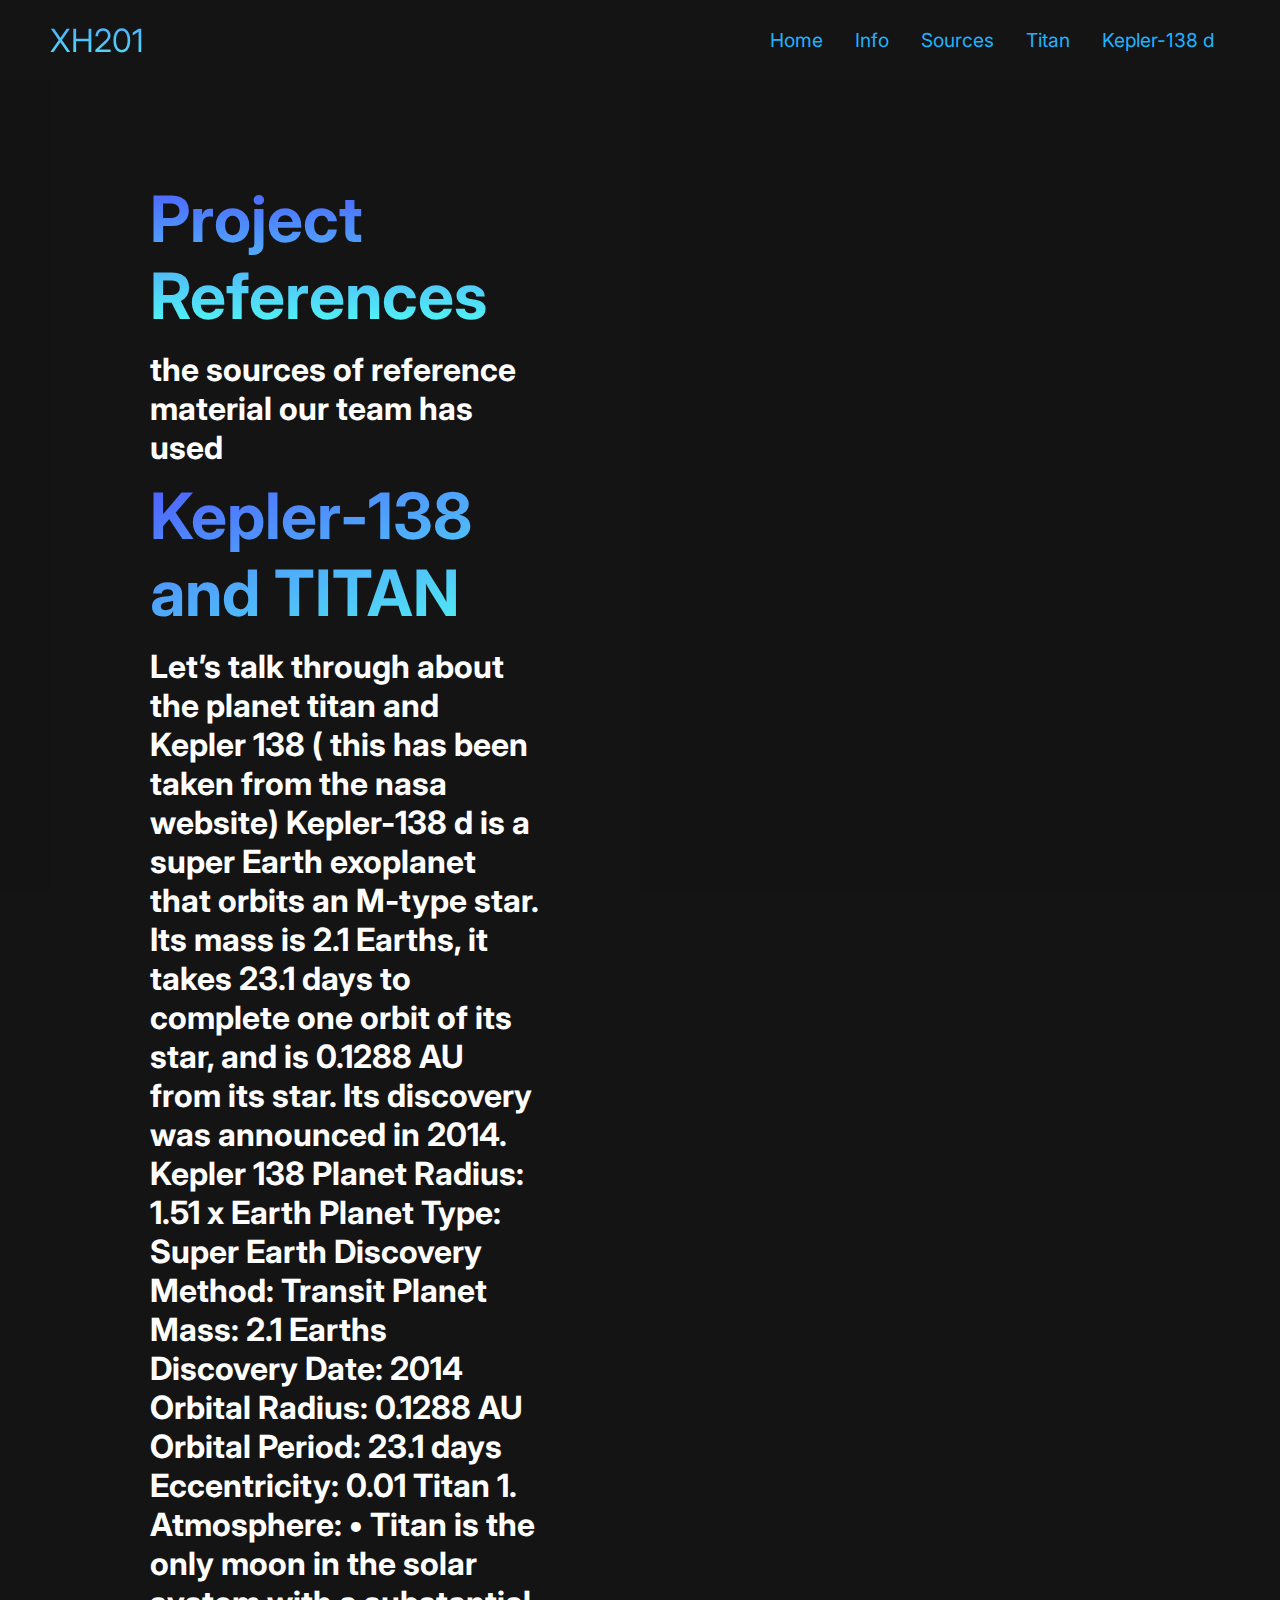
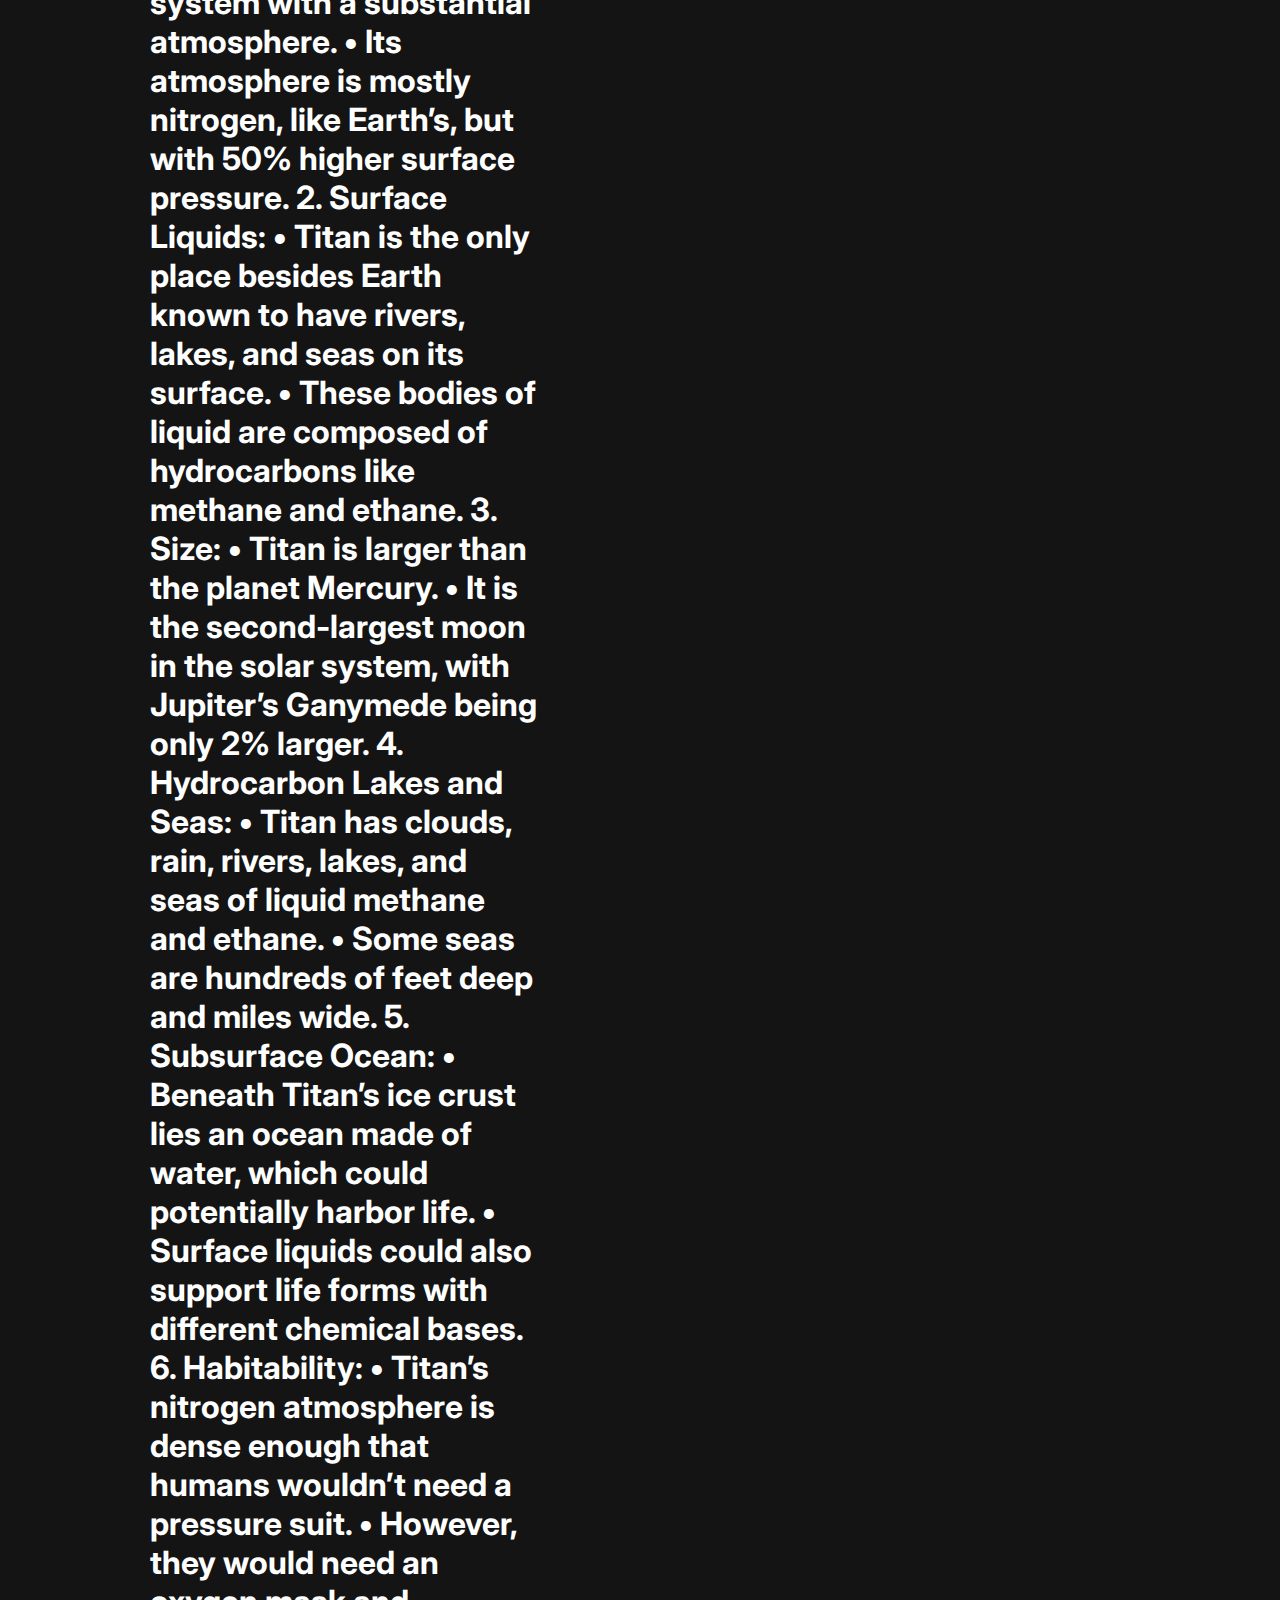
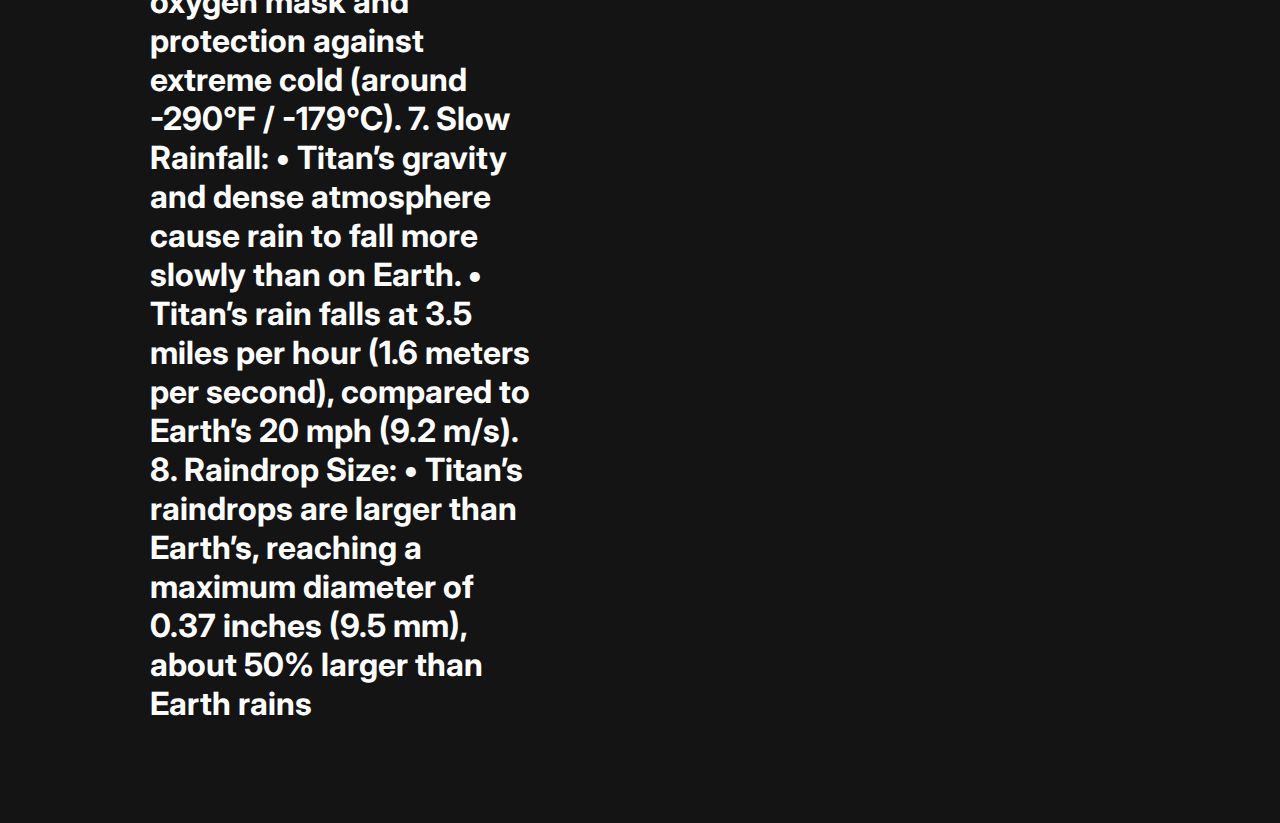
<file: sources.html>
<!DOCTYPE html>
<html lang="en">
<head>
  <link rel="preconnect" href="https://fonts.googleapis.com">
  <link rel="preconnect" href="https://fonts.gstatic.com" crossorigin>
  <link href="https://fonts.googleapis.com/css2?family=Inter:ital,opsz,wght@0,14..32,100..900;1,14..32,100..900&display=swap" rel="stylesheet">
  <meta charset="UTF-8" />
  <meta name="viewport" content="width=device-width, initial-scale=1.0" />
  <script>script.js</script>
  <title>Project - Planet XH²01 -Homepage</title>
  <link rel="stylesheet" href="styles.css" />
  <link href="https://fonts.googleapis.com/css2?family=Kumbh+Sans:wght@400;700&display=swap" rel="stylesheet" />
</head>
  <body>
    <nav class="navbar">
      <div class="navbar__container">
        <a href="/" id="navbar__logo"><i class=""></i>XH201</a>
        <div class="navbar__toggle" id="mobile-menu">
          <span class="bar"></span> <span class="bar"></span>
          <span class="bar"></span>
        </div>
        <ul class="navbar__menu">
          <li class="navbar__item">
            <a href="/" class="navbar__links">Home</a>
          </li>
          <li class="navbar__item">
            <a href="/tech" class="navbar__links">Info</a>
          </li>
          <li class="navbar__item">
            <a href="/products" class="navbar__links">Sources</a>
          </li>
          <li class="navbar__item">
            <a href="https://science.nasa.gov/saturn/moons/titan/" class="navbar__links">Titan</a>
          <li class="navbar__item">
            <a href="https://science.nasa.gov/exoplanet-catalog/kepler-138-d/" class="navbar__links">Kepler-138 d</a>
          </li>
        </ul>
      </div>
    </nav>
    <div class="main">
      <div class="main__container">
        <div class="main__content">
          <h1>Project References</h1>
          <p>the sources of reference material our team has used</p>
          <h2>Kepler-138 and TITAN</h2>

          <p>Let’s talk through about the planet titan and Kepler 138 ( this has been taken from the nasa website)


          Kepler-138 d is a super Earth exoplanet that orbits an M-type star. Its mass is 2.1 Earths, it takes 23.1 days to complete one orbit of its star, and is 0.1288 AU from its star. Its discovery was announced in 2014.

          Kepler 138

          Planet Radius: 
          1.51 x Earth
          Planet Type: 
              Super Earth
          Discovery Method: 
              Transit 
          Planet Mass: 
          2.1 Earths
          Discovery Date: 
          2014
          Orbital Radius: 
          0.1288 AU
          Orbital Period: 
          23.1 days
          Eccentricity: 
          0.01


          Titan

            1.	Atmosphere:
            •	Titan is the only moon in the solar system with a substantial atmosphere.
            •	Its atmosphere is mostly nitrogen, like Earth’s, but with 50% higher surface pressure.
            2.	Surface Liquids:
            •	Titan is the only place besides Earth known to have rivers, lakes, and seas on its surface.
            •	These bodies of liquid are composed of hydrocarbons like methane and ethane.
            3.	Size:
            •	Titan is larger than the planet Mercury.
            •	It is the second-largest moon in the solar system, with Jupiter’s Ganymede being only 2% larger.
            4.	Hydrocarbon Lakes and Seas:
            •	Titan has clouds, rain, rivers, lakes, and seas of liquid methane and ethane.
            •	Some seas are hundreds of feet deep and miles wide.
            5.	Subsurface Ocean:
            •	Beneath Titan’s ice crust lies an ocean made of water, which could potentially harbor life.
            •	Surface liquids could also support life forms with different chemical bases.
            6.	Habitability:
            •	Titan’s nitrogen atmosphere is dense enough that humans wouldn’t need a pressure suit.
            •	However, they would need an oxygen mask and protection against extreme cold (around -290°F / -179°C).
            7.	Slow Rainfall:
            •	Titan’s gravity and dense atmosphere cause rain to fall more slowly than on Earth.
            •	Titan’s rain falls at 3.5 miles per hour (1.6 meters per second), compared to Earth’s 20 mph (9.2 m/s).
            8.	Raindrop Size:
            •	Titan’s raindrops are larger than Earth’s, reaching a maximum diameter of 0.37 inches (9.5 mm), about 50% larger than Earth rains</p>
          
        </div>
    </div>
  </body>
</html>
</file>
<file: styles.css>
/* <uniquifier>: Use a unique and descriptive class name
	 <weight>: Use a value from 100 to 900 */

inter-uniquifier {
	font-family: "Inter", sans-serif;
	font-optical-sizing: auto;
	font-weight: 400;
	font-style: normal;
}

img {
		width: 390px;
		height: 370px;
}

* {
	box-sizing: border-box;
	margin: 0;
	padding: 0;
	font-family: 'Inter', sans-serif;
}

body {
	padding: 0;
	margin: 0;
	font-family: 'Inter', sans-serif;
	background-color: #141414;
}

.navbar {
	background: #141414; /* Corrected to a valid hex color */
	height: 80px; /* Set the height of the element */
	display: flex; /* Use flexbox for alignment */
	justify-content: center; /* Center content horizontally */
	align-items: center; /* Center content vertically */
	font-size: 1.2rem; /* Set font size for text inside the element */
	position: sticky; /* Make the element stick at the top when scrolling */
	top: 0; /* Ensure the element sticks to the top */
	z-index: 999; /* Ensure the element stays on top of other content */

}

.navbar__container {
	display: flex;
	justify-content: space-between;
	height: 80px;
	z-index: 1;
	width: 100%;
	max-width: 1300px;
	margin-right: auto;
	margin-left: auto;
	padding-right: 50px;
	padding-left: 50px;
}

#navbar__logo {
	background-color: #0f0d00;
	background-image: linear-gradient(to top, #51fff4 0%, #4d88ff 100%);
	background-size: 100%;
	background-clip: text;
	-webkit-background-clip: text;
	-moz-background-clip: text;
	-webkit-text-fill-color: transparent;
	-moz-text-fill-color: transparent;
	display: flex;
	align-items: center;
	cursor: pointer;
	text-decoration: none;
	font-size: 2rem;
}



.navbar__menu {
	display: flex;
	align-items: center;
	list-style: none;
	text-align: center;
}

.navbar__item {
	height: 80px;
}

.navbar__links {
	color: #1fb3ff;
	display: flex;
	align-items: center;
	justify-content: center;
	text-decoration: none;
	padding: 0 1rem;
	height: 100%;
}

.navbar__btn {
	display: flex;
	justify-content: center;
	align-items: center;
	padding: 0 1rem;
	width: 100%;
}

.button {
	display: flex;
	justify-content: center;
	align-items: center;
	text-decoration: none;
	padding: 10px 20px;
	height: 100%;
	width: 100%;
	border: none;
	outline: none;
	border-radius: 4px;
	background: #f77062;
	color: #fff;
}

.button:hover {
	background: #51fff4;
	transition: all 0.3s ease;
}

.navbar__links:hover {
	color: #f77062;
	transition: all 0.3s ease;
}

@media screen and (max-width: 960px) {
	.navbar__container {
		display: flex;
		justify-content: space-between;
		height: 80px;
		z-index: 1;
		width: 100%;
		max-width: 1300px;
		padding: 0;
	}

	.navbar__menu {
		display: grid;
		grid-template-columns: auto;
		margin: 0;
		width: 100%;
		position: absolute;
		top: -1000px;
		opacity: 1;
		transition: all 0.5s ease;
		height: 50vh;
		z-index: -1;
	}

	.navbar__menu.active {
		background: #131313;
		top: 100%;
		opacity: 1;
		transition: all 0.5s ease;
		z-index: 99;
		height: 50vh;
		font-size: 1.6rem;
	}

	#navbar__logo {
		padding-left: 25px;
	}

	.navbar__toggle .bar {
		width: 25px;
		height: 3px;
		margin: 5px auto;
		transition: all 0.3s ease-in-out;
		background: #fff;
	}

	.navbar__item {
		width: 100%;
	}

	.navbar__links {
		text-align: center;
		padding: 2rem;
		width: 100%;
		display: table;
	}

	.navbar__btn {
		padding-bottom: 2rem;
	}

	.button {
		display: flex;
		justify-content: center;
		align-items: center;
		width: 80%;
		height: 80px;
		margin: 0;
	}

	#mobile-menu {
		position: absolute;
		top: 20%;
		right: 5%;
		transform: translate(5%, 20%);
	}

	.navbar__toggle .bar {
		display: block;
		cursor: pointer;
	}

	#mobile-menu.is-active .bar:nth-child(2) {
		opacity: 0;
	}

	#mobile-menu.is-active .bar:nth-child(1) {
		transform: translateY(8px) rotate(45deg);
	}

	#mobile-menu.is-active .bar:nth-child(3) {
		transform: translateY(-8px) rotate(-45deg);
	}
}

/* Main Content CSS */
.main {
	background-color: #141414;
}

.main__container {
	display: grid;
	grid-template-columns: 1fr 1fr;
	align-items: center;
	justify-self: center;
	margin: 0 auto;
	height: 90vh;
	background-color: #131313;
	z-index: 1;
	width: 100%;
	max-width: 1300px;
	padding-right: 50px;
	padding-left: 50px;
}

.main__content {
	color: white;
	width: 100%;
}

.main__content h1 {
	font-size: 4rem;
	background-color: #ff8177;
	background-image: linear-gradient(to top, #51fff4 0%, #4e5bff 100%);
	background-size: 100%;
	background-clip: text;
	-webkit-background-clip: text;
	-moz-background-clip: text;
	-webkit-text-fill-color: transparent;
	-moz-text-fill-color: transparent;
}

.main__content h2 {
	font-size: 4rem;
	margin-top: 10px;
	background-color: #ff8177;
	background-image: linear-gradient(-20deg, #51fff4 0%, #4e5bff 100%);
	background-size: 100%;
	background-clip: text;
	-webkit-background-clip: text;
	-moz-background-clip: text;
	-webkit-text-fill-color: transparent;
	-moz-text-fill-color: transparent;
}

.main__content p {
	margin-top: 1rem;
	font-size: 2rem;
	font-weight: 700;
}

.main__btn {
	font-size: 1rem;
	background-image: linear-gradient(to top, #51fff4 0%, #4e5bff 100%);
	padding: 14px 32px;
	border: none;
	border-radius: 4px;
	color: #fff;
	margin-top: 2rem;
	cursor: pointer;
	position: relative;
	transition: all 0.35s;
	outline: none;
}

.main__btn a {
	position: relative;
	z-index: 2;
	color: white;
	text-decoration: none;
}

.main__btn:after {
	position: absolute;
	content: '';
	top: 0;
	left: 0;
	width: 0;
	height: 100%;
	background: #4837ff;
	transition: all 0.35s;
	border-radius: 4px;
}

.main__btn:hover {
	color: #fff;
}

.main__btn:hover:after {
	width: 100%;
}

.main__img--container {
	text-align: center;
}

#main__img {
	height: 80%;
	width: 80%;
}

/* Mobile Responsive */
@media screen and (max-width: 768px) {
	.main__container {
		display: grid;
		grid-template-columns: auto;
		align-items: center;
		justify-self: center;
		width: 100%;
		margin: 0 auto;
		height: 90vh;
	}

	.main__content {
		text-align: center;
		margin-bottom: 4rem;
	}

	.main__content h1 {
		font-size: 2.5rem;
		margin-top: 2rem;
	}

	.main__content h2 {
		font-size: 3rem;
	}

	.main__content p {
		margin-top: 1rem;
		font-size: 1.5rem;
	}
}

@media screen and (max-width: 480px) {
	.main__content h1 {
		font-size: 2rem;
		margin-top: 3rem;
	}

	.main__content h2 {
		font-size: 2rem;
	}

	.main__content p {
		margin-top: 2rem;
		font-size: 1.5rem;
	}

	.main__btn {
		padding: 12px 36px;
		margin: 2.5rem 0;
	}

	.sub_btn {
		font-size: 1rem;
		background-image: linear-gradient(to top, #51fff4 0%, #4e5bff 100%);
		padding: 14px 32px;
		border: none;
		border-radius: 4px;
		color: #fff;
		margin-top: 2rem;
		cursor: pointer;
		position: relative;
		transition: all 0.35s;
		outline: none;
	}

	.sub_btn a {
		position: relative;
		z-index: 2;
		color: white;
		text-decoration: none;
	}
}

/* Services Section */
.services {
	background: #131313;
	display: flex;
	flex-direction: column;
	justify-content: center;
	align-items: center;
	height: 100vh;
}

.services h1 {
	background-color: #ff8177;
	background-image: linear-gradient(to right,
			#51fff4 0%,
			#51fff4 0%,
			#51fff4 21%,
			#4e5bff 52%,
			#4e5bff 78%,
			#4e5bff 100%);
	background-size: 100%;
	-webkit-background-clip: text;
	-moz-background-clip: text;
	background-clip: text;
	-webkit-text-fill-color: transparent;
	-moz-text-fill-color: transparent;
	margin-bottom: 5rem;
	font-size: 2.5rem;
}

.services__container {
	display: flex;
	justify-content: center;
	flex-wrap: wrap;
	top:100px;
}

.services__card {
	margin: 1rem;
	height: 525px;
	width: 400px;
	border-radius: 4px;
	background-image: linear-gradient(to bottom,
			rgba(0, 0, 0, 0) 0%,
			rgba(17, 17, 17, 0.6) 100%),
		url('/images/pic3.jpg');
	background-size: cover;
	position: relative;
	color: #fff;
}

.services__card:before {
	opacity: 0.2;
}

.services__card:nth-child(2) {
	background-image: linear-gradient(to bottom,
			rgba(0, 0, 0, 0) 0%,
			rgba(17, 17, 17, 0.9) 100%),
		url('/images/pic4.jpg');
}

.services__card h2 {
	position: absolute;
	top: 350px;
	left: 30px;
}

.services__card p {
	position: absolute;
	top: 400px;
	left: 30px;
}

.services__card button {
	color: white;
	padding: 10px 20px;
	border: none;
	outline: none;
	border-radius: 4px;
	background: linear-gradient(to top, #51fff4 0%, #4e5bff 100%);
	position: absolute;
	top: 440px;
	left: 30px;
	font-size: 1rem;
}

.services__card button:hover {
	cursor: pointer;
}

.services__card:hover {
	transform: scale(1.075);
	transition: 0.2s ease-in;
	cursor: pointer;
}

@media screen and (max-width: 960px) {
	.services {
		height: 1600px;
	}

	.services h1 {
		font-size: 2rem;
		margin-top: 12rem;
	}
}

@media screen and (max-width: 480px) {
	.services {
		height: 1400px;
	}

	.services h1 {
		font-size: 1.2rem;
	}

	.services__card {
		width: 300px;
	}
}

/* Footer CSS */
.footer__container {
	background-color: #141414;
	padding: 5rem 0;
	display: flex;
	flex-direction: column;
	justify-content: center;
	align-items: center;
	height: 600px;
}

#footer__logo {
	color: #fff;
	display: flex;
	align-items: center;
	cursor: pointer;
	text-decoration: none;
	font-size: 2rem;
}

.footer__links {
	width: 100%;
	max-width: 1000px;
	display: flex;
	justify-content: center;
}

.footer__link--wrapper {
	display: flex;
}

.footer__link--items {
	display: flex;
	flex-direction: column;
	align-items: flex-start;
	margin: 16px;
	text-align: left;
	width: 160px;
	box-sizing: border-box;
}

.footer__link--items h2 {
	margin-bottom: 16px;
}

.footer__link--items>h2 {
	color: #fff;
}

.footer__link--items a {
	color: #fff;
	text-decoration: none;
	margin-bottom: 0.5rem;
}

.footer__link--items a:hover {
	color: #e9e9e9;
	transition: 0.3s ease-out;
}

/* Social Icons */
.social__icon--link {
	color: #fff;
	font-size: 24px;
}

.social__media {
	max-width: 1000px;
	width: 100%;
}

.social__media--wrap {
	display: flex;
	justify-content: space-between;
	align-items: center;
	width: 90%;
	max-width: 1000px;
	margin: 40px auto 0 auto;
}

.social__icons {
	display: flex;
	justify-content: space-between;
	align-items: center;
	width: 240px;
}

.social__logo {
	color: #fff;
	justify-self: start;
	margin-left: 20px;
	cursor: pointer;
	text-decoration: none;
	font-size: 2rem;
	display: flex;
	align-items: center;
	margin-bottom: 16px;
}

.website__rights {
	color: #fff;
}

@media screen and (max-width: 820px) {
	.footer__links {
		padding-top: 2rem;
	}

	#footer__logo {
		margin-bottom: 2rem;
	}

	.website__rights {
		margin-bottom: 2rem;
	}

	.footer__link--wrapper {
		flex-direction: column;
	}

	.social__media--wrap {
		flex-direction: column;
	}
}

@media screen and (max-width: 480px) {
	.footer__link--items {
		margin: 0;
		padding: 10px;
		width: 100%;
	}

}

.main__content {
	background-color: #141414;
	padding:100px;
	width: 100%;
	display: flex;
	flex-direction: column;
	justify-content: flex-start;
	align-items: flex-start;
}
</file>
